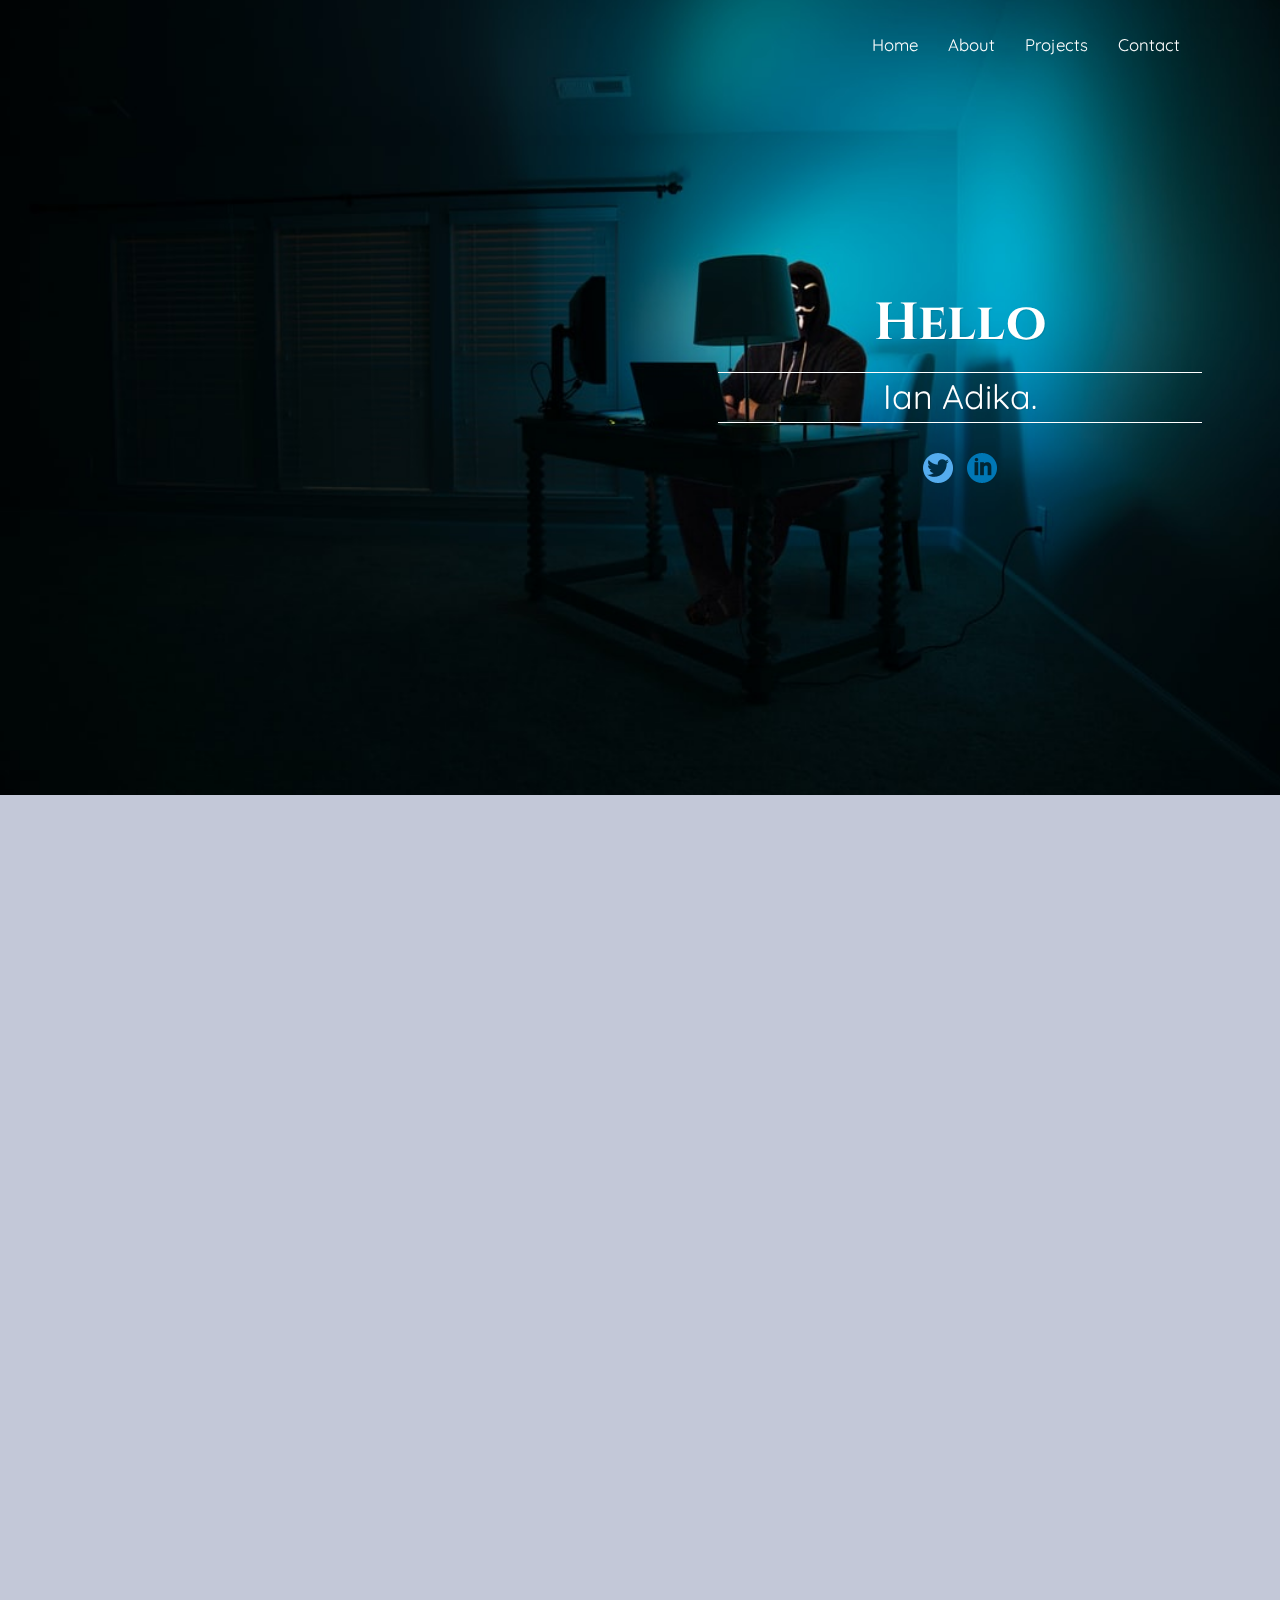
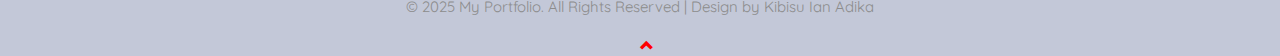
<file: index.html>
<!DOCTYPE HTML>
<html lang="en">
<head>
<title>Portfolio</title>
<meta name="viewport" content="width=device-width, initial-scale=1">
<meta http-equiv="Content-Type" content="text/html; charset=utf-8"/>
<meta name="keywords" content="My Profile Responsive web template, Bootstrap Web Templates, Flat Web Templates, Android Compatible web template, 
Smartphone Compatible web template, free webdesigns for Nokia, Samsung, LG, SonyEricsson, Motorola web design" />
<!-- css files -->
<link href="css/bootstrap.min.css" rel="stylesheet" type="text/css" media="all">
<link href="css/cobox.css" rel="stylesheet" type="text/css">
<link href="css/portfolio.css" rel="stylesheet" type="text/css" media="all">
<link href="css/style.css" rel="stylesheet" type="text/css" media="all">
<!-- /css files -->
<!-- font links -->
<link href='//fonts.googleapis.com/css?family=Quicksand:400,700,300' rel='stylesheet' type='text/css'>
<link href='//fonts.googleapis.com/css?family=Cinzel:400,700,900' rel='stylesheet' type='text/css'>
<!-- /font links -->	
<!-- js files -->
<script src="js/modernizr.custom.js"></script>
<!-- /js files -->
</head>
<body id="myPage" data-spy="scroll" data-target=".navbar" data-offset="60">
 <div class="navbar-wrapper">
      <div class="container">

        <nav class="navbar navbar-inverse navbar-static-top">
          <div class="container">
            <div class="navbar-header">
              <button type="button" class="navbar-toggle collapsed" data-toggle="collapse" data-target="#navbar" aria-expanded="false" aria-controls="navbar">
                <span class="sr-only">Toggle navigation</span>
                <span class="icon-bar"></span>
                <span class="icon-bar"></span>
                <span class="icon-bar"></span>
              </button>
 
            </div>
            <div id="navbar" class="navbar-collapse collapse navbar-right">
              <ul class="nav navbar-nav link-effect">
                <li class="active"><a href="#">Home</a></li>
                <li><a href="#about">About</a></li>
                <li><a href="#portfolio">Projects</a></li>
				<li><a href="#contact">Contact</a></li>
              </ul>
            </div>
          </div>
        </nav>

      </div>
    </div>
<!-- Banner -->
<div class="banner">
	<ul class="rslides" id="slider">
		<li>
			<div class="banner-info">
				<h3>Hello</h3>
				<span class="line1"></span>
				<p>Ian Adika.</p>
				<span class="line2"></span>
				<div class="social-icons">
					
					<a href="https://twitter.com/home"><span class="twitter"></span></a>
					<a href="https://www.linkedin.com/"><span class="linkedin"></span></a>
					
				</div>
			</div>	
		</li>
		<li>
			<div class="banner-info">
				<h3>A Software Engineer</h3>
				<span class="line1"></span>
				<p>By Proffession.</p>
				<span class="line2"></span>
				<div class="social-icons">
					
					<a href="https://twitter.com/home"><span class="twitter"></span></a>
					<a href="https://www.linkedin.com/"><span class="linkedin"></span></a>
					
				</div>
			</div>
		</li>
		<li>
			<div class="banner-info">
				<h3>Passion Being</h3>
				<span class="line1"></span>
				<p>Coding.</p>
				<span class="line2"></span>
				<div class="social-icons">
				
					<a href="https://twitter.com/"><span class="twitter"></span></a>
					<a href="https://www.linkedin.com/"><span class="linkedin"></span></a>
				
				</div>
			</div>
		</li>
	</ul>	
</div>
<!-- /Banner -->
<!-- About -->
<div class="about-me" id="about"> 
	<h3 class="text-center slideanim">About My Skills</h3>
	<div class="container">
		<div class="row">
			<div class="col-md-4 col-xs-12">
				<div class="mydetails slideanim text-center">
					<img class="img-circle img-responsive" "https://www.instagram.com/local_frustration?igsh=MXFvNmd6N3ZjMzh1cw== alt="Generic placeholder image" width="200" height="200">
					<h3>Kibisu Ian Adika</h3>
					<p>Software Engineer</p>
					<div class="social-icons">
				
					<a href="https://twitter.com/home"><span class="twitter"></span></a>
					<a href="https://www.linkedin.com/feed/"><span class="linkedin"></span></a>
				
					</div>
				</div>
			</div>
			<div class="col-md-8 col-xs-12">
				<div class="myskills slideanim">
					<h3 class="text-center">My Skill Info</h3>
					<p class="skill-text">I am skilled in various programming languages and their frameworks.These are some of my skills that i have . </p>
					<div class="skill-info"> 
						<div class="table-responsive">
							<table class="table">
								<tbody>
									<tr>
										<td><h4>HTML</h4></td>
									
									</tr>
									<tr>
										<td><h4>DJANGO</h4></td>
									
									</tr>
									<tr>
										<td><h4>ANGULAR JS</h4></td>
										
									</tr>
									<tr>
										<td><h4>PYTHON</h4></td>
									
									</tr>
									<tr>
										<td><h4>FLASK</h4></td>
									
									</tr>
									<tr>
										<td><h4>JAVASCRIPT</h4></td>
										
									</tr>
									<tr>
										<td><h4>BOOTSTRAP AND CSS</h4></td>
									
									</tr>
								</tbody>
							</table>
						</div>	
					</div>
				</div>	
			</div>
		</div>	
	</div>	
</div>
<!-- /About -->
<!-- Portfolio -->
	<div class="myportfolio" id="portfolio">
		<h3 class="text-center slideanim">My Projects</h3>
		<p class="text-center slideanim">These are some of my Projects</p>
		<section class="vertical" id="grid3d">
				<div class="grid-wrap">
					<div class="grid">
						<figure><a href="https://blogger-deploy.herokuapp.com/"><img class="slideanim" src="images/blog.png" alt="img01"/></a></figure>
						<figure><a href="https://gallery-deploy.herokuapp.com/"><img class="slideanim" src="images/galler.png" alt="img05"/></a></figure>
						<figure><a href="https://jovial-jennings-d79743.netlify.com/"><img class="slideanim" src="images/insta.png" alt="img08"/></a></figure>
						<figure><a href="https://eager-torvalds-1bdb52.netlify.com/"><img class="slideanim" src="images/quote.png" alt="img02"/></a></figure>
					
					</div>
				</div><!-- /grid-wrap -->
			
			</section>
		</div>	
<!-- /Portfolio -->

<!-- footer -->	
<div class="contact-me" id="contact">
	<h3 class="text-center slideanim">Contact Me</h3>
	<p class="text-center slideanim"></p>
	<div class="container">
	<footer>
		<div class="row">
			<div class="col-md-6 slideanim">
				<div class="contact-details">
					<form action="#">
						<div class="row">
							<div class="col-sm-12 form-group">
								<input class="form-control" id="name" name="name" placeholder="Name" type="text" required>
							</div>
							<div class="col-sm-12 form-group">
								<input class="form-control" id="email" name="email" placeholder="Email" type="email" required>
							</div>
						</div>
						<textarea class="form-control" id="comments" name="comments" placeholder="Comment" rows="5"></textarea><br>
						<div class="row">
							<div class="col-sm-12 form-group">
								<button class="btn btn-default btn-lg" type="submit">Send <span class="glyphicon glyphicon-menu-right"></span></button>
							</div>
						</div>
					</form>	
				</div>	
			</div>	
			<div class="col-md-6 slideanim">
				<div class="contact-info">
					<h4>Contact Info</h4>
					<p>YOU CAN GET IN TOUCH WITH ME THROUGH.</p>
					<div class="footer-info">
						<div>	
							<i class="glyphicon glyphicon-globe"></i>
							
							<p class="p2">Nairobi, Kenya</p>
						</div>
						<div>
							<i class="glyphicon glyphicon-phone-alt"></i>
							<p class="p1">0757441659</p>
							
						</div>
						<div>
							<i class="glyphicon glyphicon-envelope"></i>
							<p class="p1"><a href="mailto:myemail@something.com">adika19ian@gmail.com</a></p> 
						
						</div>
					</div>
				</p>
				</div>
			</div>
		</div>
		<hr>
		<div class="copyright">
			<p class="text-center">© 2025 My Portfolio. All Rights Reserved | Design by <a href="https://github.com/">Kibisu Ian Adika</a></p>
		</div>
		<a href="#myPage" title="To Top"><span class="glyphicon glyphicon-chevron-up"></span></a>
		</footer>
	</div>
</div>
<!-- /footer -->	
	<!-- js files -->
	<script src="https://ajax.googleapis.com/ajax/libs/jquery/1.11.3/jquery.min.js"></script>
	<script src="js/bootstrap.min.js"></script>
	<!-- js files for banner slider -->
	<script src="js/responsiveslides.min.js"></script>
	  <script>
    $(window).load(function() {

     // Slideshow for banner
      $("#slider").responsiveSlides({
        maxwidth: 1920,
        speed: 1000
      });


    });
  </script>
	<!-- /js files for banner slider -->
	<!-- js files for portfolio -->
		<script src="js/classie.js"></script>
		<script src="js/helper.js"></script>
		<script src="js/grid3d.js"></script>
		<script>
			new grid3D( document.getElementById( 'grid3d' ) );
		</script>
	<!-- /js files for portfolio -->
	<!-- js files for gallery -->
<script type="text/javascript" src="js/cobox.js"></script>
	<!-- /js files for gallery -->	
	<!-- js for smooth scrolling -->
	
		<script>
$(document).ready(function(){
  // Add smooth scrolling to all links in navbar + footer link
  $(".navbar a, footer a[href='#myPage']").on('click', function(event) {

  // Store hash
  var hash = this.hash;

  // Using jQuery's animate() method to add smooth page scroll
  // The optional number (900) specifies the number of milliseconds it takes to scroll to the specified area
  $('html, body').animate({
    scrollTop: $(hash).offset().top
  }, 900, function(){

    // Add hash (#) to URL when done scrolling (default click behavior)
    window.location.hash = hash;
    });
  });
})

</script>
	<!-- /js for smooth scrolling -->
	<!-- js for sliding -->
	
	<script>
	$(window).scroll(function() {
  $(".slideanim").each(function(){
    var pos = $(this).offset().top;

    var winTop = $(window).scrollTop();
    if (pos < winTop + 600) {
      $(this).addClass("slide");
    }
  });
});
</script>
	<!-- /js for sliding -->
	<!-- /js files -->
	
</body>
</html>
</file>
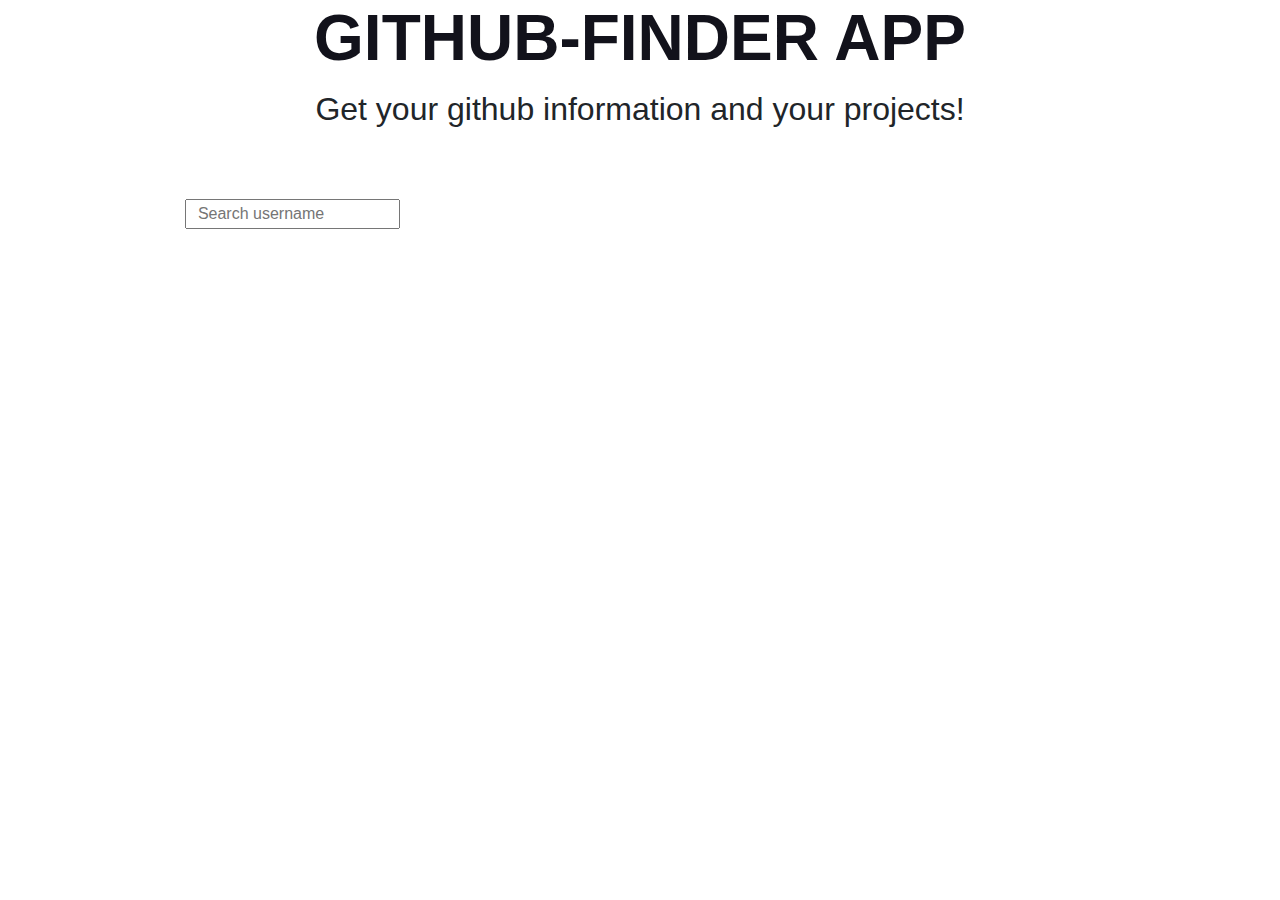
<file: images/Gitsearch.html>
<!DOCTYPE html>
<!-- saved from url=(0043)https://jovial-jennings-d79743.netlify.app/ -->
<html lang="en"><head><meta http-equiv="Content-Type" content="text/html; charset=UTF-8">
  
  <title>Gitsearch</title>
  <!--<base href="/">--><base href=".">
  <meta name="viewport" content="width=device-width, initial-scale=1">
  <link rel="icon" type="image/x-icon" href="https://jovial-jennings-d79743.netlify.app/favicon.ico">
<style>
/*# sourceMappingURL=[data-uri] */</style><style>
/*# sourceMappingURL=[data-uri] */</style><style>.search-ian[_ngcontent-mvq-c40]{
    padding-top: 50px;
    padding-bottom: 30px;
    padding-left: 100px;
    width: 100%;
}
.container-fluid[_ngcontent-mvq-c40]{
    background-image: url(https://bit.ly/2RvDW1Q); 
    background-size: cover;
    background-repeat: no-repeat;
    padding: 0%;
    margin: 0%;

}
h1[_ngcontent-mvq-c40]{
    font-style: normal;
    font-size: 400%;
    height: 1000%;
    font-weight: 700;
    color: rgb(18, 18, 27);
    -webkit-text-decoration: mediumblue;
            text-decoration: mediumblue;
    text-align: center;
}
p[_ngcontent-mvq-c40]{
    font-size: 200%;
    text-align: center;
}
/*# sourceMappingURL=[data-uri] */</style></head>
<body>
  <app-root _nghost-mvq-c41="" ng-version="9.0.7"><div _ngcontent-mvq-c41="" class="container"><app-profile _ngcontent-mvq-c41="" _nghost-mvq-c40=""><div _ngcontent-mvq-c40="" class="container-fluid"><h1 _ngcontent-mvq-c40="">GITHUB-FINDER APP</h1><p _ngcontent-mvq-c40="">Get your github information and your projects!</p><form _ngcontent-mvq-c40="" novalidate="" action="https://jovial-jennings-d79743.netlify.app/" class="search-ian ng-untouched ng-pristine ng-valid"><div _ngcontent-mvq-c40="" class="nito"><input _ngcontent-mvq-c40="" type="text" placeholder="  Search username" name="username" class="form-controll ng-untouched ng-pristine ng-valid" ng-reflect-name="username"></div></form><link _ngcontent-mvq-c40="" href="./Gitsearch_files/css" rel="stylesheet"><link _ngcontent-mvq-c40="" href="./Gitsearch_files/bootstrap.min.css" rel="stylesheet"><!--bindings={}--></div></app-profile></div></app-root>
<script src="./Gitsearch_files/runtime-es2015.js" type="module"></script><script src="./Gitsearch_files/runtime-es5.js" nomodule="" defer=""></script><script src="./Gitsearch_files/polyfills-es5.js" nomodule="" defer=""></script><script src="./Gitsearch_files/polyfills-es2015.js" type="module"></script><script src="./Gitsearch_files/styles-es2015.js" type="module"></script><script src="./Gitsearch_files/styles-es5.js" nomodule="" defer=""></script><script src="./Gitsearch_files/vendor-es2015.js" type="module"></script><script src="./Gitsearch_files/vendor-es5.js" nomodule="" defer=""></script><script src="./Gitsearch_files/main-es2015.js" type="module"></script><script src="./Gitsearch_files/main-es5.js" nomodule="" defer=""></script>

</body></html>
</file>
<file: css/cobox.css>
.cobox {
    display: none;
  }
  .cobox-layer {
    width: 100%;
    height: 100%;
    position: fixed;
    top: 0;
    left: 0;
    overflow: hidden;
    z-index: 9999;
    opacity: 0.8;
    filter: progid:DXImageTransform.Microsoft.Alpha(Opacity=80);
    background-color: #000;
  }
  .cobox-main {
    position: absolute;
    top: 0;
    left: 0;
    z-index: 10000;
    width: 100%;
  }
  .cobox-outer {
    position: relative;
    width: 220px;
    height: 220px;
    margin: 0 auto;
    padding: 4px;
    background-color: #fff;
  }
  .cobox-nav {
    display: none;
    position: absolute;
    top: 0;
    cursor: pointer;
    width: 40%;
    height: 100%;
    background: transparent url(../images/blank.gif);
  }
  .cobox-prev {
    left: 0;
  }
  .cobox-next {
    right: 0;
  }
  .cobox-nav:hover:before {
    display: block;
  }
  .cobox-nav:before {
    display: none;
    content: "";
    background-image: url(../images/nav.png);
    position: absolute;
    top: 50%;
    margin-top: -22px;
    width: 29px;
    height: 45px;
  }
  .cobox-prev:before {
    left: 20px;
    background-position: 31px 0;
  }
  .cobox-next:before {
    right: 20px;
    background-position: 0 0;
  }
  .cobox-title {
    display: none;
    font-size: 14px;
    line-height: 24px;
    margin: 3px auto 0;
    color: #ccc;
  }
  .cobox-inner {
    width: 100%;
    height: 100%;
    overflow: hidden;
  }
  .cobox-image {
    display: none;
    width: 100%;
    height: 100%;
  }
  .cobox-loading {
    width: 100%;
    height: 100%;
    background: url(..images/loading.gif) no-repeat center center;
    background-color: #fff;
    margin: 0 auto;
  }
</file>
<file: css/portfolio.css>
@font-face {
    font-family: 'Glyphicons Halflings';
    src: url('/fonts/glyphicons-halflings-regular.eot');
}
.noscroll {
overflow: hidden;
}

.grid-wrap {
margin: 10px auto 0;
width: 100%;
padding: 0;
-webkit-perspective: 1500px;
perspective: 1500px;
}

.grid {
position: relative;
-webkit-transition: all 0.5s cubic-bezier(0,0,0.25,1);
transition: all 0.5s cubic-bezier(0,0,0.25,1);
-webkit-transform-style: preserve-3d;
transform-style: preserve-3d;
text-align:center;
}

.view-full .grid {
-webkit-transform: translateZ(-1500px);
transform: translateZ(-1500px);
}

.grid figure,
.grid .placeholder {
width: 350px;
height: 350px;
}

.grid figure {
margin: 20px;
display: inline-block;
cursor: pointer;
-webkit-touch-callout: none;
-webkit-user-select: none;
-khtml-user-select: none;
-moz-user-select: none;
-ms-user-select: none;
user-select: none;
}

.grid figure.active {
opacity: 0;
}

.grid .placeholder {
pointer-events: none;
position: absolute;
-webkit-transform-style: preserve-3d;
transform-style: preserve-3d;
-webkit-transition: all 0.5s ease-out;
transition: all 0.5s ease-out;
}

.placeholder > div {
display: block;
position: absolute;
width: 100%;
height: 100%;
-webkit-backface-visibility: hidden;
backface-visibility: hidden;
}

.placeholder .front img {
width: 100%;
height: 100%;
}

.placeholder .back {
background: white;
-webkit-transform: rotateY(180deg);
transform: rotateY(180deg);
}

.view-full .placeholder {
-webkit-transition: all 0.5s 0.1s cubic-bezier(0,0,0.25,1);
transition: all 0.5s 0.1s cubic-bezier(0,0,0.25,1);
}

.vertical .view-full .placeholder {
-webkit-transform: translateZ(1500px) rotateX(-179.9deg);
transform: translateZ(1500px) rotateX(-179.9deg); 
}

.grid figure img {
display: block;
width: 100%;
}

.content,
.loading {
position: fixed;
top: 0;
left: 0;
right: 0;
bottom: 0;
pointer-events: none; 
}

.content {
overflow-y: scroll;
height: 0;
background: #fff;
visibility: hidden;
z-index: 400;
-webkit-overflow-scrolling: touch;
}

.loading {
opacity: 0;
z-index: 1;
background: transparent url(../images/loader.gif) no-repeat center center;
-webkit-transform: scale(0.5);
transform: scale(0.5);
-webkit-transition: opacity 0.5s, -webkit-transform 0.5s;
transition: opacity 0.5s, transform 0.5s;
}

.loading.show {
opacity: 1;
-webkit-transform: scale(1);
transform: scale(1);
}

.content.show {
height: auto;
pointer-events: auto;
visibility: visible;
}

.content > div {
z-index: 10;
position: absolute;
top: 0;
width: 100%;
overflow: hidden;
height: 0;
opacity: 0;
background: #fff;
}

.content > div.show {
height: auto;
opacity: 1;	
-webkit-transition: opacity 0.6s;
transition: opacity 0.6s;
}

.icon:before {
font-family: 'Glyphicons Halflings';
speak: none;
font-style: normal;
font-weight: normal;
font-variant: normal;
text-transform: none;
line-height: 1;
-webkit-font-smoothing: antialiased;
-moz-osx-font-smoothing: grayscale;
}

.close-content {
position: fixed;
z-index: 1000;
top: 0;
right: 10px;
font-size: 1.6em;
color: #aaa;
cursor: pointer;
pointer-events: none;
padding: 1em;
opacity: 0;
-webkit-transition: opacity 0.3s;
transition: opacity 0.3s;
}

.close-content:hover {
color: #999;
}

.content > div.show ~ .close-content {
opacity: 1;
pointer-events: auto;
}

.close-content:before {
content:"\e088";
}

/* Dummy content */

.content-img {
max-width: 600px;
width: 90%;
opacity: 0;
-webkit-transition: opacity 0.5s, -webkit-transform 0.5s;
transition: opacity 0.5s, transform 0.5s;
}

.vertical .content-img,
.vertical .content-text {
-webkit-transform: translateY(100px);
transform: translateY(100px);
}
.content > div.show .content-img,
.content > div.show .content-text {
opacity: 1;
}

.vertical .content > div.show .content-img,
.vertical .content > div.show .content-text {
-webkit-transform: translateY(0);
transform: translateY(0);
}
.myportfolio h3.content-text {
text-align:center;
font-size:30px;
font-family: 'Cinzel', serif;
line-height:25px;
font-weight:bold;
padding: 25px 0 35px;
-webkit-transition: opacity 0.6s, -webkit-transform 0.6s;
transition: opacity 0.7s, transform 0.7s;
}
.myportfolio p.content-text {
text-align:center;
font-size:17px;
padding:0 100px 100px;
line-height:25px;
font-weight:400;
-webkit-transition: opacity 0.9s, -webkit-transform 0.9s;
transition: opacity 0.9s, transform 0.9s;
}
.content-img {
height: 400px;
background-color: #ddd;
margin: 30px auto;
}
.content-text {

}
/* Simple fallback */
/* if any of these are not supported, a simple fallback will be shown */
.no-pointerevents .content,
.no-csstransforms3d .content,
.no-csstransitions .content,
.no-pointerevents .content > div,
.no-csstransforms3d .content > div,
.no-csstransitions .content > div,
.no-pointerevents .close-content,
.no-csstransforms3d .close-content,
.no-csstransitions .close-content {
opacity: 1;
visibility: visible;
display: none;
height: auto;
}

.no-pointerevents .show .close-content,
.no-csstransforms3d .show .close-content,
.no-csstransition .show .close-content,
.no-pointerevents div.show,
.no-csstransforms3d div.show,
.no-csstransitions div.show,
.no-csstransitions .content-img,
.no-csstransitions .content-text,
.no-csstransforms3d .content-img,
.no-csstransforms3d .content-text, 
.no-pointerevents .content-img,
.no-pointerevents .content-text {
display: block !important;
opacity: 1;
}

@media screen and (max-width: 1000px) {

.grid figure,
.grid .placeholder {
width: 240px;
height: 212px;
}

}

@media (max-width: 640px) {
.myportfolio p.content-text {
padding:0 50px 100px;	
}
}
</file>
<file: css/style.css>
body{
	padding:0;
	margin:0;
	background:rgb(195, 200, 216);
}
body a{
    transition:0.5s all;
	-webkit-transition:0.5s all;
	-moz-transition:0.5s all;
	-o-transition:0.5s all;
	-ms-transition:0.5s all;
}
input[type="button"],input[type="submit"]{
	transition:0.5s all;
	-webkit-transition:0.5s all;
	-moz-transition:0.5s all;
	-o-transition:0.5s all;
	-ms-transition:0.5s all;
}
h1,h2,h3,h4,h5,h6{
	margin:0;	
	padding:0;
}	
p{
	margin:0;
}
ul{
	margin:0;
	padding:0;
}
label{
	margin:0;
}
button{
	transition:0.5s all;
	-webkit-transition:0.5s all;
	-moz-transition:0.5s all;
	-o-transition:0.5s all;
	-ms-transition:0.5s all;
}
/*--- end reset code ---*/
body {
	font-family: 'Quicksand', sans-serif;
}
/*-- banner --*/
	/* CUSTOMIZE THE NAVBAR
-------------------------------------------------- */

/* Special class on .container surrounding .navbar, used for positioning it into place. */
.navbar-wrapper {
	position: absolute;
	top: 0;
	right: 0;
	left: 0;
	z-index: 20;
}
.navbar-collapse.in {
    overflow-y: visible;
}
/* Flip around the padding for proper display in narrow viewports */
.navbar-wrapper > .container {
	padding-right: 0;
	padding-left: 0;
}
.navbar-wrapper .navbar {
	padding-right: 15px;
	padding-left: 15px;
}
.navbar-wrapper .navbar .container {
	width: auto;
}
.navbar-inverse {
    background-color:transparent;
    border-color:transparent;
}
.navbar-inverse .navbar-nav>.active>a, .navbar-inverse .navbar-nav>.active>a:focus, .navbar-inverse .navbar-nav>.active>a:hover {
    color: #fff;
    background-color: rgba(8, 8, 8, 0);
}
.navbar-inverse .navbar-brand {
    color: #fff;
	font-size:2.5em;
	font-family: 'Cinzel', serif;
	font-weight:bold;
	text-transform:uppercase;
}
.navbar-inverse .navbar-nav>li>a {
    color: #FFFFFF;
    font-size: 1.2em;
    font-weight: normal;
}
@media (min-width: 768px) {
	.navbar-wrapper {
	margin-top: 20px;
}
	.navbar-wrapper .container {
    padding-right: 15px;
    padding-left: 15px;
}
	.navbar-wrapper .navbar {
    padding-right: 0;
    padding-left: 0;
}
.navbar-wrapper .navbar {
    border-radius: 4px;
}
}
/*-- link-effect --*/
/* Link Effect: borders slight translate */
.link-effect a {
	padding: 10px;
	color: #237546;
	font-weight: 700;
	text-shadow: none;
	-webkit-transition: color 0.3s;
	-moz-transition: color 0.3s;
	transition: color 0.3s;
}
.link-effect a::before,
.link-effect a::after {
	position: absolute;
	left: 0;
	width: 100%;
	height: 2px;
	background: #fff;
	content: '';
	opacity: 0;
	-webkit-transition: opacity 0.3s, -webkit-transform 0.3s;
	-moz-transition: opacity 0.3s, -moz-transform 0.3s;
	transition: opacity 0.3s, transform 0.3s;
	-webkit-transform: translateY(-10px);
	-moz-transform: translateY(-10px);
	transform: translateY(-10px);
}
.link-effect a::before {
	top: 0;
	-webkit-transform: translateY(-10px);
	-moz-transform: translateY(-10px);
	transform: translateY(-10px);
}
.link-effect a::after {
	bottom: 0;
	-webkit-transform: translateY(10px);
	-moz-transform: translateY(10px);
	transform: translateY(10px);
}
.link-effect a:hover,
.link-effect a:focus {
	color: #fff;
}
.link-effect a:hover::before,
.link-effect a:focus::before,
.link-effect a:hover::after,
.link-effect a:focus::after {
	opacity: 1;
	-webkit-transform: translateY(0px);
	-moz-transform: translateY(0px);
	transform: translateY(0px);
}
/*-- /link-effect --*/
.banner {
	background:url(../images/pexels-photo-546819.jpeg) no-repeat;
	background-position:center;
	background-size:cover;
	-webkit-background-size:cover;
	-moz-background-size:cover;
	-o-background-size:cover;
	min-height:925px;
}
/*-- slider --*/
.banner .rslides {
	height:925px;
} 
.rslides {
	position: relative;
	list-style: none;
	overflow: hidden;
	width: 100%;
	padding: 0;
	margin: 0;
}
.rslides li {
	-webkit-backface-visibility: hidden;
	position: absolute;
	display: none;
	width: 100%;
	left: 0;
	top: 0;
}
.rslides li:first-child {
	position: relative;
	display: block;
	float: left;
}
.rslides img {
	display: block;
	height: auto;
	float: left;
	width: 100%;
	border: 0;
}
.rslides {
	margin: 0 auto;
}
.banner-info {
    text-align: center;
    width: 100%;
    margin: 280px 0 0 390px;
}
.banner-info h3{
	color: #fff;
	font-size: 52px;
	font-weight: bold;
	text-shadow: 1px 1px 1px rgba(0,0,0,0.1);
	margin: 0;
	font-family: 'Cinzel', serif;
	padding: 60px 0 20px 0;
}
.banner-info p {
	color: #fff;
	text-shadow: 1px 1px 1px rgba(0,0,0,0.1);
	font-size: 34px;
	font-weight: normal;
	position: relative;
	margin: 0;
}
.social-icons {
    margin: 2% auto 0;
}
.social-icons  a span {
	display:inline-block;
	width:40px;
	height:40px;
	background:url(../images/social-icons.png) no-repeat 0px 0px;
}
.social-icons  span.facebook {
	background-position:0px 0px;
}
.social-icons span.twitter {
	background-position:-40px 0px;
}
.social-icons span.linkedin {
	background-position:-80px 0px;
}
.social-icons span.googleplus {
	background-position:-120px 0px;
}
span.line1 {
	width:484px;
	height:1px;
	background-color:#fff;
	display:block;
	margin:0 auto;
}
span.line2 {
	width:484px;
	height:1px;
	display:block;
	background-color:#fff;
	margin:0 auto;
} 
/*-- /banner --*/
/*-- About me --*/
.about-me {
	padding:0;
	margin:0 auto;
}
.about-me h3 {
	color:#A1B3A4;
	font-size:30px;
	font-family: 'Cinzel', serif;
	line-height:25px;
	font-weight:bold;
	padding: 67px 0 55px;
}
img.img-responsive {
    margin: auto;
}
.mydetails , .myskills {
	background-color: rgba(129, 224, 144, 0.14);
}
.mydetails {
	padding:6.3em 0;
}
.mydetails h3 {
	color:#000;
	padding: 1em 0;
	font-family: 'Cinzel', serif;
	font-size:20px;
	line-height:25px;
	font-weight:bold;
}
.mydetails p {
	font-size:20px;
	line-height:25px;
	font-weight:400;
}
.mydetails .social-icons {
	padding: 1.3em 0 0;
	margin:0;
}
.mydetails .social-icons  a span {
	display:inline-block;
	width:40px;
	height:40px;
	background:url(../images/social-icons.png) no-repeat 0px 0px;
}
.mydetails .social-icons  span.facebook {
	background-position:0px 0px;
}
.mydetails .social-icons span.twitter {
	background-position:-40px 0px;
}
.mydetails .social-icons span.linkedin {
	background-position:-80px 0px;
}
.mydetails .social-icons span.googleplus {
	background-position:-120px 0px;
}
.myskills {
	padding:2em 0;
}
.myskills h3 {
	color:#000;
	padding:25px;
	font-family: 'Cinzel', serif;
	font-size:25px;
	line-height:25px;
	font-weight:bold;
}
.myskills p {	
	padding:25px 37px;
	font-size:17px;
	line-height:25px;
	font-weight:400;
}
.table>tbody>tr>td, .table>tbody>tr>th, .table>tfoot>tr>td, .table>tfoot>tr>th, .table>thead>tr>td, .table>thead>tr>th {
	padding: 10px;
	border-top:none;
}
.skill-info {
	padding:1em;
}
.skill-info h4 {
	margin-left:6%;
	font-family: 'Cinzel', serif;
	font-size:18px;
	line-height:25px;
	font-weight:bold;
}
.skill-info p {
	padding:0;
}
span.longline1 {
	width:267px;
	height:2px;
	display:inline-block;
	background-color:#A1B3A4;
	margin-top: 3%;
}
span.shortline1 {
	width:33px;
	height:2px;
	display:inline-block;
	background-color:#fff;
	margin-top: 3%;
}
span.longline2 {
	width:270px;
	height:2px;
	display:inline-block;
	background-color:#A1B3A4;
	margin-top: 3%;
}
span.shortline2 {
	width:30px;
	height:2px;
	display:inline-block;
	background-color:#fff;
	margin-top: 3%;
}
span.longline3 {
	width:285px;
	height:2px;
	display:inline-block;
	background-color:#A1B3A4;
	margin-top: 3%;
}
span.shortline3 {
	width:15px;
	height:2px;
	display:inline-block;
	background-color:#fff;
	margin-top: 3%;
}
span.longline4 {
	width:276px;
	height:2px;
	display:inline-block;
	background-color:#A1B3A4;
	margin-top: 3%;
}
span.shortline4 {
	width:24px;
	height:2px;
	display:inline-block;
	background-color:#fff;
	margin-top: 3%;
}
span.longline5 {
	width:288px;
	height:2px;
	display:inline-block;
	background-color:#A1B3A4;
	margin-top: 3%;
}
span.shortline5 {
	width:12px;
	height:2px;
	display:inline-block;
	background-color:#fff;
	margin-top: 3%;
}
/*-- /About me--*/
/*-- Portfolio --*/
.myportfolio {
	padding:0;
	margin:0 auto;
}
.myportfolio h3 {
	color:#A1B3A4;
	font-size:30px;
	font-family: 'Cinzel', serif;
	line-height:25px;
	font-weight:bold;
	padding: 85px 0 20px;
}
.myportfolio p {
	padding: 5px 0 15px;
	font-size:17px;
	line-height:25px;
	font-weight:400;
}
/*-- /Portfolio --*/
/*-- Gallery --*/
.mygallery {
	padding:0;
	margin:0 auto;
}
.mygallery h3 {
	color:#A1B3A4;
	font-size:30px;
	font-family: 'Cinzel', serif;
	line-height:25px;
	font-weight:bold;
	padding: 50px 0 40px;
}
.mygallery img.img-responsive{
    height: 282px;
	margin-bottom:5px;
	opacity:0.67;
	display:inline-block;
	transition:0.5s all;
	-webkit-transition:0.5s all;
	-moz-transition:0.5s all;
	-o-transition:0.5s all;
	-ms-transition:0.5s all;
}
.mygallery img.img-responsive:hover {
	opacity:1;
	transition:0.5s all;
	-webkit-transition:0.5s all;
	-moz-transition:0.5s all;
	-o-transition:0.5s all;
	-ms-transition:0.5s all;
}
/*-- /Gallery --*/
/*-- Footer --*/
.contact-me {
	padding:0;
	position:relative;
	margin:0 auto;
}
.contact-me h3 {
	color:#A1B3A4;
	font-size:30px;
	font-family: 'Cinzel', serif;
	line-height:25px;
	font-weight:bold;
	padding: 80px 0 20px;
}
.contact-me p {
	padding:5px 0 60px;
	font-size:17px;
	line-height:25px;
	font-weight:400;
}
input#name {
	outline:none;
	height:50px;
    padding:10px;
	border-radius:0px;
	border-left: none;
    border-top: none;
    border-right: none;
	border-bottom:2px solid black;
}
input#email {
	outline:none;
    margin: 4% auto;
	padding:10px;
	height:50px;
	border-radius:0px;
	border-left: none;
    border-top: none;
    border-right: none;
	border-bottom:2px solid black;
}
textarea.form-control {
    height: 140px;
	outline:none;
	border-radius:0px;
	border-left: none;
    border-top: none;
    border-right: none;
	border-bottom:2px solid black;
}
.form-control:focus {
    border-color:transparent;
    outline: 0;
    -webkit-box-shadow: none;
    box-shadow:none; 
}
.contact-me button.btn.btn-default.btn-lg {
	background-color:#A1B3A4;
	border-color:#A1B3A4;
	color: #fff;
	outline:none;
	border-radius:0px;
	margin: 3% auto 0;
	padding: 15px 35px;
	transition:all 0.5s ease-in-out;
	-webkit-transition:all 0.5s ease-in-out;
	-moz-transition:all 0.5s ease-in-out;
	-o-transition:all 0.5s ease-in-out;
	-ms-transition:all 0.5s ease-in-out;
}
.contact-me button.btn.btn-default.btn-lg:hover {
	background-color:#000;
	color:#fff;
}
.contact-info h4 {
	font-family: 'Cinzel', serif;
	font-size:20px;
	line-height:25px;
	font-weight:bold;
}
.contact-info p {
    padding: 15px 0;
    font-size: 17px;
    line-height: 25px;
    font-weight: 400;
	color:#000;
}
.footer-info i{
	color:#A1B3A4;
	font-size: 30px;
    margin: 25px 20px 10px 25px;
    display: inline-block;
}
p.p1{
	padding:0;
	display: inline-block;
	color: #000;
	vertical-align: middle;
	    margin: -50px 0 0;
	font-size:16px;
	font-weight: 500;
}
p.p2 {
	padding:0;
	display:block;
	color: #000;
	vertical-align: middle;
	font-weight: 500;
	font-size:16px;
	margin: -27px 0 0 80px;
}
p.p1 a {
	text-decoration:none;
	color:#000;
}
p.p1 a:hover {
	color:#A1B3A4;
}
p.p2 a {
	text-decoration:none;
	color:#000;
}
p.p2 a:hover {
	color:#A1B3A4;
}
.contact-info h5 {
    font-family: 'Cinzel', serif;
    font-size: 20px;
    line-height: 25px;
    font-weight: bold;
	padding: 2em 0 0 .3em;
}
hr{
	border-top:1px solid #BDB8B8;
	margin-top:45px;
}
.copyright p a{
	text-decoration:none;
	color:#8C8C8C;
}
.copyright p{
	color:#8C8C8C;
	padding: 5px 0 17px;
	font-weight:400;
	font-size:15px;
}
footer span.glyphicon.glyphicon-chevron-up {
	margin: 0 0 0 50%;
	color:red;
}
/*-- /Footer --*/
/*-- sliding --*/
.slideanim {visibility:hidden;}
.slide {
    /* The name of the animation */
    animation-name: slide;
    -webkit-animation-name: slide; 
    /* The duration of the animation */
    animation-duration: 1s; 
    -webkit-animation-duration: 1s;
    /* Make the element visible */
    visibility: visible; 
}
/* Go from 0% to 100% opacity (see-through) and specify the percentage from when to slide in the element along the Y-axis */
@keyframes slide {
    0% {
        opacity: 0;
        -webkit-transform: translateY(70%);
    } 
    100% {
        opacity: 1;
        -webkit-transform: translateY(0%);
    } 
}
@-webkit-keyframes slide {
    0% {
        opacity: 0;
        -webkit-transform: translateY(70%);
    } 
    100% {
        opacity: 1;
        -webkit-transform: translateY(0%);
    }
}
/*-- /sliding --*/
/*---- responsive-design -----*/
@media (max-width: 1600px) {
	.banner {
	min-height:795px;	
	}
	.banner .rslides {
	height:795px;
	}
	.banner-info {
	margin: 250px 0 0 390px;
	}
}

@media (max-width: 1366px) {
	.banner-info {
    margin: 235px 0 0 350px;
}
}

@media (max-width: 1280px) {
	.banner-info {
    margin: 235px 0 0 320px;
}
}

@media (max-width: 1080px) {
	.grid figure, .grid .placeholder {
    width: 295px;
    height: 295px;
}
	.grid figure {
    margin: 10px;
}
	.banner-info h3 {
	font-size:40px;
}
	.banner-info p {
	font-size:25px;
}
	span.line1 , span.line2 {
	width:400px;
}
	.banner-info {
    margin: 235px 0 0 262px;
}
	.banner-info p {
	font-size:25px;
	padding:4px;
}
}

@media (max-width: 1024px) {
	.banner {
    min-height: 675px;
}
	.banner .rslides {
    height: 675px;
}
	.banner-info {
    margin: 180px 0 0 262px;
}
}

@media (max-width: 991px) {
	.grid figure, .grid .placeholder {
    width: 280px;
    height: 280px;
}
	.navbar>.container .navbar-brand, .navbar>.container-fluid .navbar-brand {
    margin-left: -100px;
}
	.navbar-nav {
    margin-right: -20%;
    margin-left: 18%;
}
	.mydetails {
    padding: 3em 0;
}
	.mydetails .social-icons {
    padding: 1.2em 0 0;
}
	.contact-info {
    margin-top: 30px;
}
}

@media (max-width: 900px) {
	.grid figure, .grid .placeholder {
    width: 260px;
    height: 260px;
}
	.navbar>.container .navbar-brand, .navbar>.container-fluid .navbar-brand {
    margin-left: -45px;
}
	.navbar-nav {
    margin-right: -12%;
    margin-left: 12%;
}
	.fader .slider {
	right:4%;
}
	.mygallery img.img-rounded {
    height: 250px;
}
}

@media (max-width: 800px) {
	.banner {
    min-height: 600px;
}
	.banner .rslides {
    height: 600px;
}
	.banner-info {
    margin: 180px 0 0 205px;
}
	.grid figure, .grid .placeholder {
    width: 230px;
    height: 230px;
}
	.grid figure {
    margin: 5px;
}
	.navbar-nav {
    margin-right: 0%;
    margin-left: 0%;
}
	.fader .slider {
	right:2%;
}
	span.line1 , span.line2 {
	width:327px;
}
	.banner-info p {
	font-size:23px;
}
}

@media (max-width: 768px) {
	.banner-info {
    margin: 180px 0 0 200px;
}
	.mygallery img.img-responsive {
    height: 245px;
}
	.mygallery h3 {
	padding: 60px 0 40px;
}
	.contact-info h4 {
	padding-bottom:20px;
}
	.contact-me p {
    padding: 5px 0 30px;
}
	.myskills {
    padding: 0em 0 2em;
}
	.fader .slider {
	right:1%;
}
	.navbar>.container .navbar-brand, .navbar>.container-fluid .navbar-brand {
    margin-left: -30px;
}
	.navbar-inverse .navbar-brand {
	font-size:2em;
}
}

@media (max-width: 736px) {
	.mygallery img.img-responsive {
    height: 220px;
}
	.about-me h3.text-center {
	padding: 65px 0 40px;	
}
	.about-me .myskills h3.text-center {
	padding:20px 0 10px;	
}
	.navbar>.container .navbar-brand, .navbar>.container-fluid .navbar-brand {
    margin-left: 5px;
}
	.navbar-nav { 
	background-color:rgba(0,0,0,0.77);
	text-align:center;
}
	.banner {
	min-height:360px;
}
	.banner .rslides {
    height: 360px;
}
	.banner-info {
    margin: 46px 0 0 192px;
}
	span.line1 , span.line2 {
	width:300px;
}
	.banner-info p {
	font-size:21px;
}
}

@media (max-width: 667px) {
	.banner-info {
    margin: 30px 0 0 177px;
}
	.banner-info h3 {
	font-size:35px;
}
	.banner-info p {
	font-size:19px;
}
	span.line1 , span.line2 {
	width:272px;
}
	.content-img {
    height: 385px;
}
}

@media (max-width: 640px) {
	.banner-info {
    margin: 45px 0 0 165px;
}
	.banner-info h3 {
	padding:60px 0 10px;		
}
	.banner-info p {
	font-size:17px;
}
	span.line1 , span.line2 {
	width:242px;
}	
	.content-img {
    height: 374px;
}
	.myportfolio p.content-text {
	padding:0 50px 100px;	
}	
}

@media (max-width: 600px){
	.content-img {
    height: 350px;
}
	.close-content {
	top:-17px;
}
	.banner-info {
    margin: 60px 0 0 155px;
}
}

@media (max-width: 568px){
	.banner {
    min-height: 265px;
}
	.banner .rslides {
    height: 265px;
}
	.banner-info {
    margin: 20px 0 0 140px;
}
	.content-img {
    height: 332px;
}
	.myportfolio p.content-text {
    padding: 0 35px 70px;
}
}

@media (max-width: 480px){
	.banner-info h3 {
	font-size:25px;
}	
	.banner-info {
    margin: 20px 0 0 97px;
}
	.content-img {
    height: 278px;
}
.about-me h3.text-center {
    padding: 35px 0;
	font-size:25px;
}
.mydetails h3 {
	font-size:18px;	
}
.mydetails p {
    font-size: 16px;
}
.about-me .myskills h3.text-center {
    padding: 0px 0 0px;
	font-size:22px;
}
.myskills p {
	font-size:15px;
}
.myportfolio h3 {
	font-size:25px;
	padding:40px 0 20px;
}
.myportfolio p {
	font-size:15px;
}
.mygallery h3 {
    padding: 50px 0 40px;
	font-size:25px;
}
.contact-me h3 {
	font-size:25px;
	padding:40px 0 15px;
}
.contact-me p {
	font-size:15px;
}
.contact-info p {
	font-size:15px;
}
.navbar-inverse .navbar-brand {
    font-size: 26px;
}
}

@media (max-width: 414px){
	.banner-info {
    margin: 20px 0 0 65px;
}
	.mygallery img.img-responsive {
    height: 185px;
}
	.myportfolio h3.content-text {
	font-size:25px;
}
	.myportfolio p.content-text {
	font-size:15px;
}
	.contact-info h5 {
	padding:5px 0 10px;
}
	hr {
	margin-top:0;
}
	input#name,input#email {
	height:45px;
} 
}

@media (max-width: 384px) {
	.banner-info {
    margin: 20px 0 0 45px;
}
	.about-me h3.text-center {
		font-size:23px;
	}
	.about-me .myskills h3.text-center {
		font-size:20px;
	}
	p.skill-text {
    padding: 15px 25px 25px;
}
	.myportfolio h3 {
    font-size: 23px;
    padding: 35px 0 15px;
}
	.mygallery h3 {
    padding: 40px 0;
    font-size: 23px;
}
	.contact-me h3 {
    font-size: 23px;
    padding: 35px 0 15px;
}
	.mygallery img.img-responsive {
    height: 170px;
}
	.content-img {
    height: 220px;
}
	.myskills p {
	font-size:15px;
}
	p.skill-text {
    padding: 25px;
}
	.contact-me p {
	font-size:15px;
}
	.contact-info p {
	font-size:15px;
}
	.myportfolio h3.content-text {
    font-size: 22px;
}
}

@media (max-width: 375px) {
	.mygallery img.img-responsive {
    height: 165px;
}
	.myportfolio p{
	font-size:15px;
}	
	.myportfolio h3.content-text {
	font-size:20px;
}	
	.content-img {
    height: 215px;
}
	.myportfolio p.content-text {
    padding: 0 20px 70px;
}
}

@media (max-width: 320px) {
	.banner-info {
    margin: 20px 0 0 0px;
}
	.contact-info p {
	padding-bottom:5px;
}
	input#name {
	margin-top:10px;
}
	.contact-info h5 {
	padding-top:1em;
}
	hr {
	margin-top:20px;	
}
	.about-me .myskills h3.text-center {
    padding: 10px 0 10px;
}
	.contact-me button.btn.btn-default.btn-lg {
	padding:10px 25px;
}
	.myportfolio p {
    padding: 0px 0 0px;
}
	.mygallery img.img-responsive {
    height: 145px;
}
	.navbar>.container .navbar-brand, .navbar>.container-fluid .navbar-brand {
    margin-left: -13px;
}
	.content-img {
    height: 183px;
}
	p.skill-text {
    padding: 20px;
}
	.contact-me p {
    font-size: 14px;
    padding-bottom: 10px;
}
}
</file>
